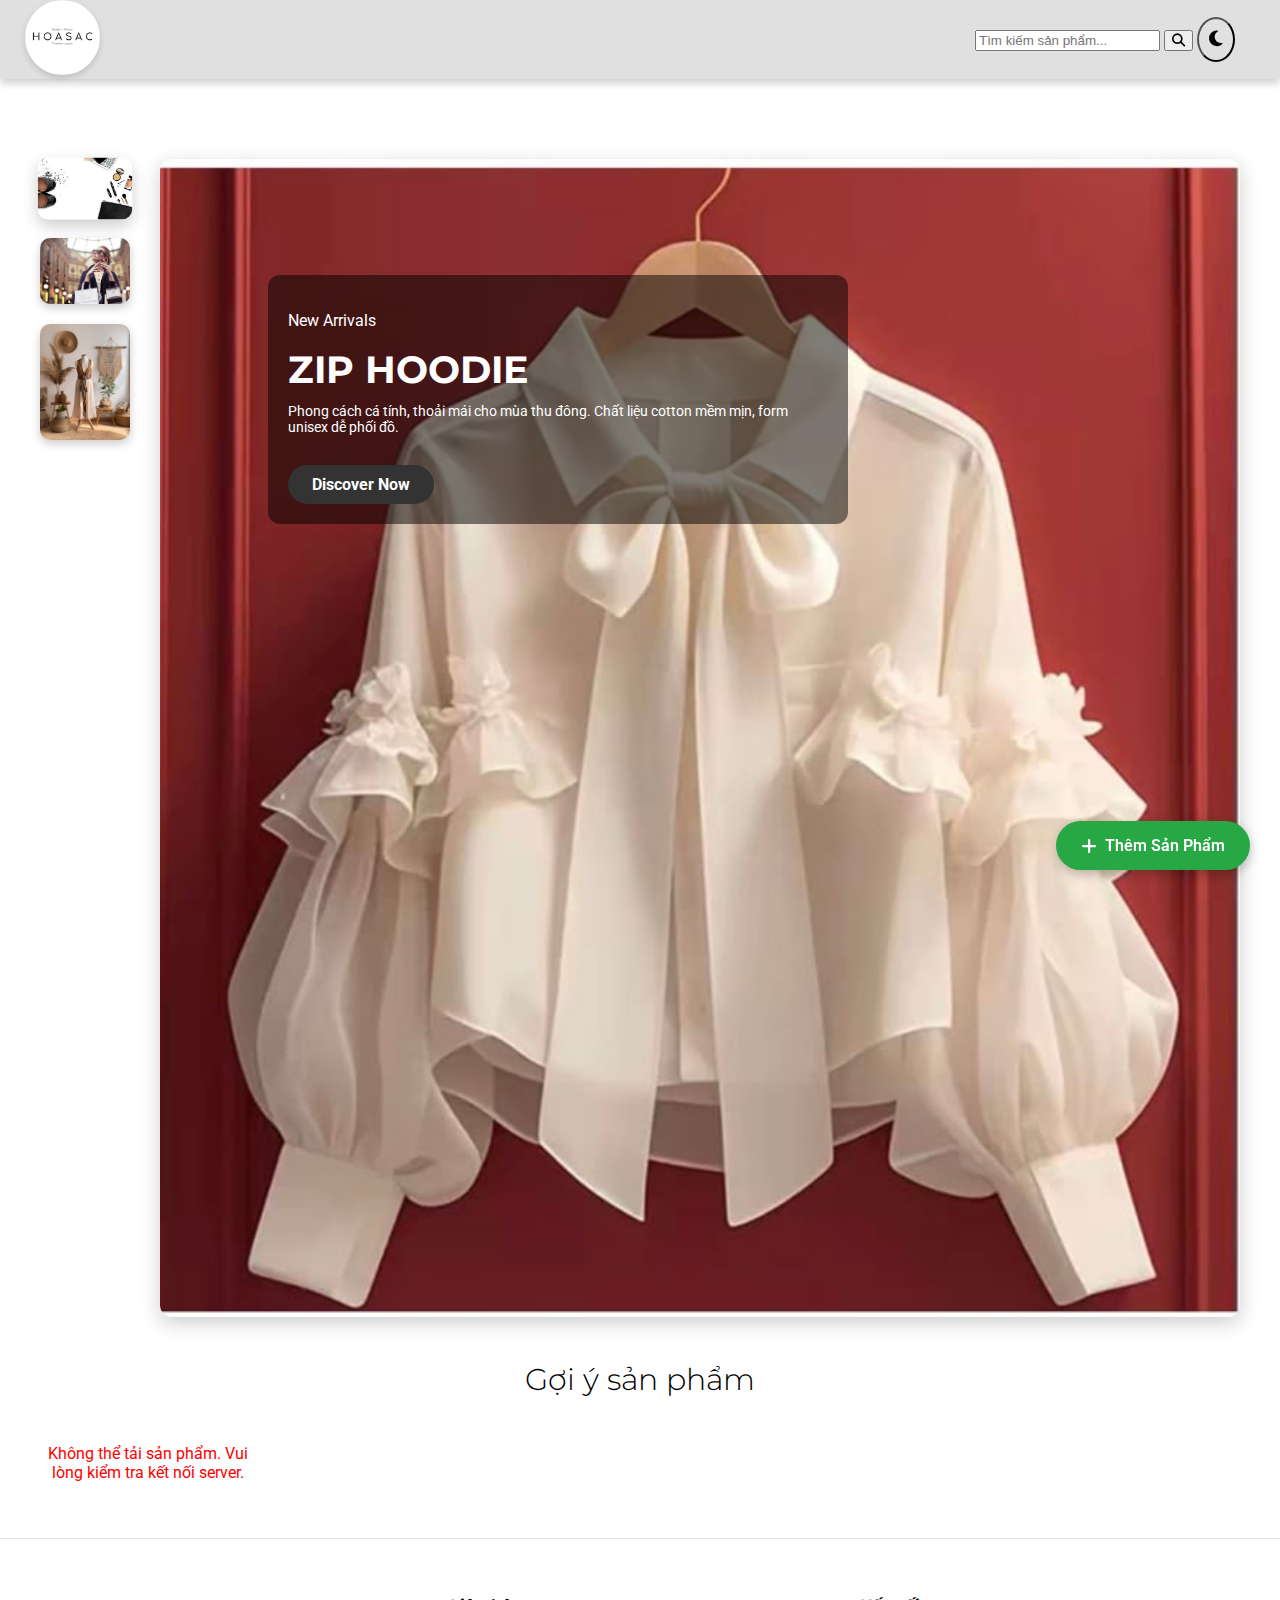
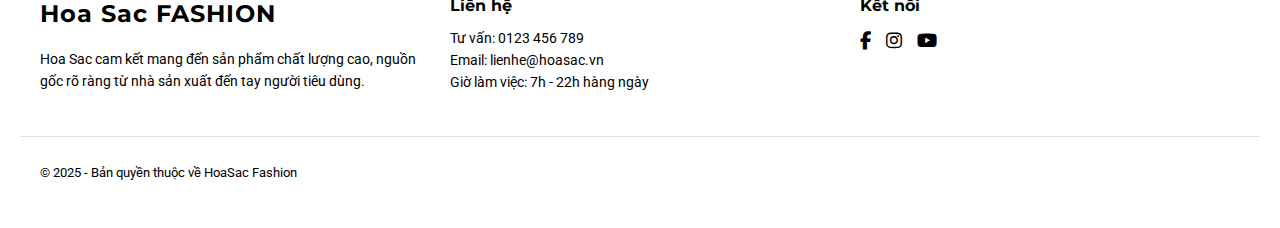
<file: product1.html>
<!DOCTYPE html>
<html lang="vi">
<head>
  <meta charset="UTF-8" />
  <meta name="viewport" content="width=device-width, initial-scale=1" />
  <title>Sản Phẩm 1 - ZIP HOODIE</title>
  <link rel="stylesheet" href="css/style.css" />
  <link rel="stylesheet" href="https://cdnjs.cloudflare.com/ajax/libs/font-awesome/6.4.0/css/all.min.css" />
  </head>
<body>
  <header>
    <nav class="navbar">
      <div class="logo">
        <img src="logo.jpg" alt="Logo" />
      </div>
      <a href="index.html" class="home-btn">Trang Chủ</a>
      <div class="search-box" style="margin-left: auto; margin-right: 20px;">
        <input type="text" class="search-input-field" placeholder="Tìm kiếm sản phẩm..." />
        <button class="search-submit-btn-original"><i class="fas fa-search"></i></button>
        <button id="mode-toggle" title="Chuyển chế độ sáng/tối">
          <i class="fas fa-moon"></i>
        </button>
      </div>
    </nav>
  </header>

  <main style="padding: 40px 20px;">

    <section class="product-hero">
      <div class="left-thumbnails">
        <img src="images/thumb1.jpg" data-full="images/product1.jpg" alt="Sản phẩm phụ 1" />
        <img src="images/thumb2.jpg" data-full="images/product1_alt1.jpg" alt="Sản phẩm phụ 2" />
        <img src="images/thumb3.jpg" data-full="images/product1_alt2.jpg" alt="Sản phẩm phụ 3" />
      </div>

      <div class="main-product-image">
        <img id="main-image" src="images/product1.jpg" alt="Sản phẩm chính" />
        <div class="hero-text">
          <p>New Arrivals</p>
          <h1>ZIP HOODIE</h1>
          <p class="desc">Phong cách cá tính, thoải mái cho mùa thu đông. Chất liệu cotton mềm mịn, form unisex dễ phối đồ.</p>
          <a href="#" class="buy-btn">Discover Now</a>
        </div>
      </div>
    </section>

    <section class="product-grid-5x5" style="margin-top: 40px;">
      <h2 class="section-title">Gợi ý sản phẩm</h2>
      <div id="product-list" class="grid-container">
        </div>
    </section>

  </main>

  <footer class="site-footer">
    <div class="footer-container">
      <div class="footer-section about">
        <h2>Hoa Sac FASHION</h2>
        <p>Hoa Sac cam kết mang đến sản phẩm chất lượng cao, nguồn gốc rõ ràng từ nhà sản xuất đến tay người tiêu dùng.</p>
      </div>
      <div class="footer-section contact">
        <h3>Liên hệ</h3>
        <p>Tư vấn: 0123 456 789</p>
        <p>Email: lienhe@hoasac.vn</p>
        <p>Giờ làm việc: 7h - 22h hàng ngày</p>
      </div>
      <div class="footer-section social">
        <h3>Kết nối</h3>
        <div class="social-icons">
          <a href="#"><i class="fab fa-facebook-f"></i></a>
          <a href="#"><i class="fab fa-instagram"></i></a>
          <a href="#"><i class="fab fa-youtube"></i></a>
        </div>
      </div>
    </div>
    <div class="footer-bottom">
      <p>© 2025 - Bản quyền thuộc về HoaSac Fashion</p>
    </div>
  </footer>

  <div id="sakura-container"></div>
  <div id="coin-container"></div>

  <button id="floating-add-product-btn" title="Thêm sản phẩm mới">
      <i class="fas fa-plus"></i>
      <span>Thêm Sản Phẩm</span>
  </button>

  <div id="add-product-modal" class="modal-overlay">
    <div class="modal-content">
      <button class="close-modal-btn" aria-label="Đóng">&times;</button>
      <h2>Thêm Sản Phẩm Mới</h2>
      <form id="add-product-form">
        <div class="form-group">
          <label for="product-image-dropzone">Hình ảnh sản phẩm (kéo thả hoặc chọn):</label>
          <div id="product-image-dropzone" class="image-drop-zone">
            <p>Kéo & thả hình ảnh vào đây, hoặc nhấp để chọn file</p>
            <input type="file" id="product-image-input" name="productImage" accept="image/*" multiple style="display: none;">
            <div id="image-preview-container"></div>
          </div>
        </div>
        <div class="form-group">
          <label for="product-name">Tên sản phẩm:</label>
          <input type="text" id="product-name" name="productName" required placeholder="Ví dụ: Áo Hoodie Zip Xám">
        </div>
        <div class="form-group form-group-inline">
          <div>
            <label for="product-price">Giá (VNĐ):</label>
            <input type="number" id="product-price" name="productPrice" required placeholder="Ví dụ: 350000" min="0">
          </div>
          <div>
            <label for="product-sale-percentage">Giảm giá (%):</label>
            <input type="number" id="product-sale-percentage" name="salePercentage" placeholder="Ví dụ: 10" min="0" max="100">
          </div>
        </div>

        <div class="form-group form-group-inline">
          <div>
            <label for="product-badge-text">Chữ trên Nhãn (Badge):</label>
            <input type="text" id="product-badge-text" name="badgeText" placeholder="Ví dụ: New, Hot, Sale Off">
          </div>
          <div>
            <label for="product-badge-color">Tên Màu Nhãn (ví dụ: green, blue):</label>
            <input type="text" id="product-badge-color" name="badgeColor" placeholder="Mặc định: grey (nếu có chữ)">
            </div>
        </div>
        <div class="form-group">
          <label for="product-notes">Ghi chú / Mô tả:</label>
          <textarea id="product-notes" name="productNotes" rows="4" placeholder="Mô tả chi tiết về sản phẩm..."></textarea>
        </div>

        <button type="submit" class="submit-product-btn">Lưu Sản Phẩm</button>
      </form>
    </div>
  </div>

  <script src="js/script.js"></script>
  </body>
</html>
</file>
<file: css/style.css>
@import url('https://fonts.googleapis.com/css2?family=Montserrat:wght@300;400;700;800&family=Roboto:wght@300;400;500;700&display=swap');

/* Biến CSS */
:root {
  --text-color: #000000;
  --background-color: #ffffff;
  --accent-color: #333333;
  --hover-color: #666666;
  --light-gray: #e0e0e0;
  --shadow-color: rgba(0, 0, 0, 0.2);
  --accent-color-rgb: 51, 51, 51;
  --searchbox-active-width: 450px;
  --hot-search-hover-bg: rgba(239, 137, 137, 0.15);
  --hot-search-icon-color: #4a4a4a;
}

/* Reset và style tổng thể */
body {
  margin: 0;
  font-family: 'Roboto', 'Segoe UI', Tahoma, Geneva, Verdana, sans-serif;
  background: var(--background-color);
  color: var(--text-color);
  transition: background-color 0.6s ease, color 0.6s ease;
}

/* Navbar */
.navbar {
  position: relative; /* Sticky được set ở file gốc là index.html, đây là fallback hoặc style chung */
  display: flex;
  align-items: center;
  background-color: var(--light-gray);
  padding: 0 25px;
  color: var(--text-color);
  box-shadow: 0 4px 8px var(--shadow-color);
  transition: top 0.4s ease, background-color 0.6s ease, color 0.6s ease;
  min-height: 75px;
  /* Nếu navbar của index.html là sticky */
  /* position: sticky; 
  top: 0;
  z-index: 1000; */
}
/* Navbar của index.html có thể cần giữ position:sticky và z-index:1000 */
body > header > .navbar { /* Áp dụng sticky cho navbar chính của trang index */
    position: sticky;
    top: 0;
    z-index: 1000;
}


.navbar.hide {
  top: -90px;
}

.hamburger-btn {
  background: none;
  border: none;
  color: var(--text-color);
  font-size: 22px;
  cursor: pointer;
  padding: 10px 0;
  margin-right: 15px;
  z-index: 30;
}

.navbar-brand-container {
  display: flex;
  align-items: center;
  position: absolute;
  left: 50%;
  top: 50%;
  transform: translate(-50%, -50%);
  transition: left 0.6s cubic-bezier(0.25, 0.8, 0.25, 1),
              transform 0.6s cubic-bezier(0.25, 0.8, 0.25, 1),
              position 0s linear 0.6s;
  z-index: 20;
}

.logo img {
  height: 75px;
  width: 75px;
  border-radius: 50%;
  object-fit: cover;
  box-shadow: 0 3px 6px rgba(0,0,0,0.15);
  transition: transform 0.3s ease,
              height 0.5s cubic-bezier(0.25, 0.8, 0.25, 1),
              width 0.5s cubic-bezier(0.25, 0.8, 0.25, 1),
              box-shadow 0.5s cubic-bezier(0.25, 0.8, 0.25, 1);
}
.logo img:hover {
  transform: scale(1.1) rotate(5deg);
}

.home-btn {
  margin-left: 20px;
  padding: 8px 16px;
  background-color: var(--accent-color);
  color: var(--background-color);
  text-decoration: none;
  font-weight: 600;
  font-size: 16px;
  border-radius: 20px;
  display: flex;
  align-items: center;
  opacity: 0;
  visibility: hidden;
  transform: translateX(-20px);
  transition: opacity 0.4s ease 0.2s,
              visibility 0s linear 0.6s,
              transform 0.4s ease 0.2s,
              margin-left 0.5s cubic-bezier(0.25, 0.8, 0.25, 1);
}
.home-btn:hover {
  background-color: var(--hover-color);
  box-shadow: 0 4px 12px var(--shadow-color);
}

.nav-links {
  list-style: none;
  display: flex;
  align-items: center;
  padding: 0;
  gap: 20px;
  margin-left: auto;
  margin-right: 30px;
}
.nav-links li a { color: var(--text-color); text-decoration: none; font-weight: 700; font-size: 17px; display: flex; align-items: center; gap: 8px; padding: 8px 12px; border-radius: 15px; transition: background-color 0.3s ease, color 0.3s ease; }
.nav-links li a:hover { background-color: var(--accent-color); color: var(--background-color); }
.nav-links li a i { font-size: 20px; transition: transform 0.3s ease; }
.nav-links li a:hover i { transform: rotate(20deg) scale(1.2); }
.nav-links li.dropdown { position: relative; }
.nav-links li.dropdown > a { display: flex; align-items: center; gap: 6px; cursor: pointer; }
.dropdown-arrow { font-size: 12px; transition: transform 0.3s ease; }
.dropdown-menu { position: absolute; top: 100%; left: 0; background-color: var(--light-gray); border-radius: 6px; box-shadow: 0 4px 10px var(--shadow-color); list-style: none; padding: 8px 0; margin: 0; min-width: 160px; opacity: 0; visibility: hidden; transform: translateY(10px); transition: opacity 0.3s ease, transform 0.3s ease; z-index: 2000; }
.nav-links li.dropdown:hover .dropdown-menu { opacity: 1; visibility: visible; transform: translateY(0); }
.nav-links li.dropdown:hover > a .dropdown-arrow { transform: rotate(180deg); }
.dropdown-menu li a { display: block; padding: 8px 20px; color: var(--text-color); text-decoration: none; font-weight: 600; transition: background-color 0.3s ease; }
.dropdown-menu li a:hover { background-color: var(--accent-color); color: var(--background-color); }


.search-interaction-area {
  display: flex;
  align-items: center;
  position: relative;
}

#expandable-search-content {
  display: flex;
  align-items: center; 
  position: relative;
  width: 0;
  opacity: 0;
  visibility: hidden;
  overflow: hidden;
  padding: 0;
  transform: translateX(100%);
  margin-right: -40px;
  transition: width 0.5s cubic-bezier(0.25, 0.8, 0.25, 1),
              opacity 0.3s ease 0.1s,
              visibility 0s linear 0.5s,
              transform 0.5s cubic-bezier(0.25, 0.8, 0.25, 1),
              margin-right 0.5s cubic-bezier(0.25, 0.8, 0.25, 1);
  white-space: nowrap;
  order: 1;
}
.search-toggler-icon {
  background: none;
  border: none;
  color: var(--text-color);
  font-size: 20px;
  cursor: pointer;
  padding: 12px 10px 12px 12px;
  z-index: 15;
  transition: color 0.3s ease, background-color 0.3s ease;
  border-radius: 50%;
  order: 2;
}
.search-toggler-icon:hover {
  color: var(--hover-color);
  background-color: rgba(0,0,0,0.05);
}

.search-input-and-controls {
  display: flex;
  align-items: center;
  padding: 5px 10px;
  width: 100%;
  box-sizing: border-box;
  position: relative;
  z-index: 1051;
  background-color: var(--light-gray);
  border-radius: 30px;
  box-shadow: 0 2px 5px rgba(0,0,0,0.05);
}
#expandable-search-content .season-icons { margin-right: 10px; display: flex; align-items: center;}
#expandable-search-content .search-input-field { flex-grow: 1; padding: 10px 15px; border:none; font-size: 16px; color: var(--text-color); background: transparent; outline: none; font-weight: 600;}
#expandable-search-content .search-input-field::placeholder { color: var(--hover-color); font-weight: 500; font-style: italic;}
#expandable-search-content .search-submit-btn-original { background-color: var(--accent-color); border: none; padding: 10px 16px; cursor: pointer; color: var(--background-color); font-size: 18px; border-radius: 30px; transition: background-color 0.3s ease, transform 0.2s ease; margin: 0 5px;}
#expandable-search-content .search-submit-btn-original:hover { background-color: var(--hover-color); transform: scale(1.1);}
/* #expandable-search-content #mode-toggle - dùng style chung của button trong search-box */
.search-box button#mode-toggle { /* Style riêng cho mode-toggle nếu nó nằm trong search-box của product1.html */
    background-color: transparent;
    color: var(--text-color);
    padding: 10px;
    font-size: 18px; /* Hoặc kích thước phù hợp */
    border-radius: 50%;
}
.search-box button#mode-toggle:hover {
    background-color: rgba(0,0,0,0.1);
}


.hot-searches-container {
  position: absolute;
  top: calc(100% + 4px);
  left: 0;
  width: 100%;
  z-index: 1050;
  background-color: var(--background-color);
  border-radius: 16px;
  box-shadow: 0 8px 16px rgba(0,0,0,0.15);
  max-height: 0;
  opacity: 0;
  visibility: hidden;
  overflow-y: auto;
  transform: translateY(10px);
  transition: max-height 0.3s ease-out,
              opacity 0.25s ease-out,
              visibility 0s linear 0.3s,
              transform 0.3s ease-out;
}
.hot-search-item {
  display: flex;
  align-items: center;
  padding: 10px 20px;
  text-decoration: none;
  color: var(--text-color);
  transition: background-color 0.2s ease-out;
  font-family: 'Roboto', sans-serif;
  font-size: 0.9em;
  cursor: pointer;
  border-bottom: 1px solid var(--light-gray);
}
.hot-search-item:last-child { border-bottom: none; }
.hot-search-item:hover { background-color: var(--hot-search-hover-bg); }
.hot-search-icon { margin-right: 15px; color: var(--hot-search-icon-color); width: 18px; text-align: center; font-size: 1em; }
.hot-search-text { flex-grow: 1; white-space: normal; }


.navbar.search-active .navbar-brand-container {
  position: static;
  transform: translate(0, 0);
  margin-right: 15px;
}
.navbar.search-active .logo img {
  height: 50px;
  width: 50px;
  box-shadow: 0 2px 4px rgba(0,0,0,0.1);
}
.navbar.search-active .home-btn {
  opacity: 1;
  visibility: visible;
  transform: translateX(0);
  margin-left: 15px;
}
.navbar.search-active #expandable-search-content {
  width: var(--searchbox-active-width);
  opacity: 1;
  visibility: visible;
  overflow: visible;
  transform: translateX(0);
  margin-right: 5px;
  transition-delay: 0s, 0.1s, 0s, 0s, 0s, 0.1s;
}
.navbar.search-active .search-input-field:focus ~ .hot-searches-container,
.navbar.search-active .search-input-and-controls:focus-within + .hot-searches-container,
.navbar.search-active .hot-searches-container:hover {
  max-height: 300px;
  opacity: 1;
  visibility: visible;
  transform: translateY(0);
  transition-delay: 0s, 0s, 0s, 0s;
}

/* Theme mùa */
body.theme-spring { background: linear-gradient(135deg, #ffffff 0%, #e0e0e0 100%); }
body.theme-spring .navbar { background-color: var(--light-gray); }
body.theme-summer { background: linear-gradient(135deg, #e0e0e0 0%, #cccccc 100%); }
body.theme-summer .navbar { background-color: #cccccc; }
body.theme-autumn { background: linear-gradient(135deg, #ffffff 0%, #d0d0d0 100%); }
body.theme-autumn .navbar { background-color: #d0d0d0; }
body.theme-winter { background: linear-gradient(135deg, #f5f5f5 0%, #ffffff 100%); }
body.theme-winter .navbar { background-color: #f5f5f5; }

/* Dark mode */
body.dark-mode { background-color: #1c2526; color: #ffffff; --accent-color-rgb: 85, 85, 85; --hot-search-hover-bg: rgba(200, 80, 80, 0.25); --hot-search-icon-color: #cccccc; }
body.dark-mode .navbar { background-color: #2e3232; }
body.dark-mode .hamburger-btn { color: #ffffff; }
body.dark-mode .search-toggler-icon { color: #ffffff; }
body.dark-mode .search-toggler-icon:hover { color: #cccccc; background-color: rgba(255,255,255,0.1); }
body.dark-mode .search-input-and-controls { background-color: #3a3f40; box-shadow: 0 2px 5px rgba(0,0,0,0.1); }
body.dark-mode #expandable-search-content .search-input-field,
body.dark-mode .search-box input[type="text"] /* Cho search box đơn giản trên product1.html */ {
  color: #ffffff;
}
body.dark-mode #expandable-search-content .search-input-field::placeholder,
body.dark-mode .search-box input[type="text"]::placeholder {
  color: #cccccc;
}
body.dark-mode #expandable-search-content .search-submit-btn-original,
body.dark-mode .search-box button /* Cho search box đơn giản trên product1.html */ {
  background-color: #555555;
  color: #ffffff;
}
body.dark-mode #expandable-search-content .search-submit-btn-original:hover,
body.dark-mode .search-box button:hover {
  background-color: #777777;
}
body.dark-mode .hot-searches-container { background-color: #2e3232; box-shadow: 0 8px 16px rgba(0,0,0,0.3); border-top: 1px solid #4f585a; }
body.dark-mode .hot-search-item { border-bottom: 1px solid #4f585a; }
body.dark-mode .hot-search-item:last-child { border-bottom: none; }
body.dark-mode .nav-links li a { color: #ffffff; }
body.dark-mode .nav-links li a:hover { background-color: #444444; }
body.dark-mode #mode-toggle { color: #ffffff; background-color: #555555; } /* Cả 2 nút mode-toggle */
body.dark-mode #mode-toggle:hover { background-color: #777777; }
body.dark-mode .favorite-quote { color: var(--light-gray); }
body.dark-mode .quote-container::before,
body.dark-mode .quote-container::after { color: var(--accent-color); opacity: 0.3; }
body.dark-mode #quote-section { background-color: #222829; }
body.dark-mode .modal-content { background-color: #2e3232; box-shadow: 0 8px 25px rgba(0,0,0,0.4); }
body.dark-mode .modal-content h2, body.dark-mode #add-product-form label { color: #f0f0f0; }
body.dark-mode .close-modal-btn { color: #a0a0a0; }
body.dark-mode .close-modal-btn:hover { color: #ffffff; }
body.dark-mode #add-product-form input[type="text"], body.dark-mode #add-product-form input[type="number"], body.dark-mode #add-product-form textarea { background-color: #3a3f40; color: #f0f0f0; border-color: #555; }
body.dark-mode #add-product-form input[type="text"]:focus, body.dark-mode #add-product-form input[type="number"]:focus, body.dark-mode #add-product-form textarea:focus { border-color: var(--hover-color); box-shadow: 0 0 0 2px rgba(var(--accent-color-rgb), 0.3); }
body.dark-mode .image-drop-zone { border-color: #666; color: #a0a0a0; background-color: color-mix(in srgb, #555 40%, transparent); }
body.dark-mode .image-drop-zone:hover, body.dark-mode .image-drop-zone.drag-over { border-color: var(--hover-color); background-color: color-mix(in srgb, var(--hover-color) 15%, transparent); }
body.dark-mode #image-preview-container img { border: 1px solid #555; }
body.dark-mode .submit-product-btn { background-color: #555555; color: #ffffff; }
body.dark-mode .submit-product-btn:hover { background-color: #777777; }


/* Popup quảng cáo */
.popup-overlay { position: fixed; top: 0; left: 0; width: 100vw; height: 100vh; background-color: rgba(0, 0, 0, 0.6); display: flex; justify-content: center; align-items: center; z-index: 3000; opacity: 0; visibility: hidden; animation: fadeIn 0.4s ease forwards; }
.popup-overlay.active { visibility: visible; opacity: 1; }
.popup-content { background: var(--background-color); border-radius: 20px; box-shadow: 0 15px 40px var(--shadow-color); transform: scale(0.8); animation: popupZoom 0.5s ease forwards; max-width: 90vw; max-height: 90vh; width: 480px; height: 480px; display: flex; justify-content: center; align-items: center; position: relative; }
.popup-close { position: absolute; top: 12px; right: 16px; background: var(--accent-color); color: var(--background-color); border: none; font-size: 24px; border-radius: 50%; width: 36px; height: 36px; cursor: pointer; transition: transform 0.2s ease, background-color 0.3s ease; }
.popup-close:hover { background-color: var(--hover-color); transform: rotate(90deg) scale(1.1); }

@keyframes fadeIn { 0% { opacity: 0; visibility: hidden; } 100% { opacity: 1; visibility: visible; } }
@keyframes popupZoom { 0% { transform: scale(0.6); opacity: 0; } 100% { transform: scale(1); opacity: 1; } }
@keyframes fadeOut { to { opacity: 0; visibility: hidden; } }
.popup-overlay.hide { animation: fadeOut 0.3s ease forwards; }

#fullscreen-banner { width: 100%; height: 100vh; position: relative; overflow: hidden; background-color: #f0f0f0; z-index: 5; /* Thấp hơn navbar */}
.banner-slide { position: absolute; top: 0; left: 0; width: 100%; height: 100%; background-size: cover; background-position: center center; background-repeat: no-repeat; opacity: 0; transition: opacity 1s ease-in-out; z-index: 1; }
.banner-slide.active { opacity: 1; z-index: 2; }

#quote-section { padding: 80px 20px; text-align: center; background-color: var(--background-color); overflow: hidden; }
.quote-container { max-width: 850px; margin: 0 auto; position: relative; }
.favorite-quote { font-family: 'Montserrat', 'Times New Roman', Times, serif; font-size: 2.0em; font-style: italic; font-weight: 300; color: var(--accent-color); line-height: 1.7; padding: 0 15px; position: relative; z-index: 1; }
.quote-container::before, .quote-container::after { content: "“"; font-family: 'Times New Roman', Times, serif; font-size: 7em; color: var(--light-gray); opacity: 0.6; position: absolute; z-index: 0; }
.quote-container::before { content: "“"; top: -0.2em; left: -0.2em; }
.quote-container::after { content: "”"; bottom: -0.3em; right: -0.2em; }

.banner { position: relative; width: 100%; max-width: 1200px; margin: 20px auto; overflow: hidden; background: var(--background-color); border-radius: 10px; box-shadow: 0 4px 8px var(--shadow-color); }
.banner img { width: 100%; height: auto; display: block; transition: transform 0.3s ease; }
.banner img:hover { transform: scale(1.05); }
.btn-detail { position: absolute; bottom: 15px; right: 20px; background: var(--accent-color); color: var(--background-color); padding: 10px 28px; font-family: 'Segoe UI', Tahoma, Geneva, Verdana, sans-serif; font-weight: 700; font-size: 16px; text-decoration: none; border-radius: 30px; transition: background-color 0.3s ease, transform 0.3s ease; z-index: 2; }
.btn-detail:hover { background-color: var(--hover-color); transform: scale(1.1); }
.banner.hovered::before { content: ""; position: absolute; top: 0; left: 0; width: 100%; height: 100%; background: rgba(0, 0, 0, 0.3); opacity: 1; transition: opacity 0.3s ease; z-index: 1; }

.sakura, .coin { position: fixed; width: 24px; height: 24px; background-size: contain; background-repeat: no-repeat; pointer-events: none; z-index: 5000; }
.sakura { background-image: url('../images/sakura.png'); animation: fall linear forwards; }
.coin { background-image: url('../images/coin.gif'); animation: bounce 1s infinite ease-in-out; }
@keyframes fall { to { transform: translateY(100vh) rotate(360deg); } }
@keyframes bounce { 0%, 100% { transform: translateY(0); } 50% { transform: translateY(-20px); } }

.clock { position: relative; width: 90px; height: 90px; margin: 0 auto 10px auto; border: 4px solid var(--accent-color); border-radius: 50%; background: rgba(255, 255, 255, 0.2); }
.hand { position: absolute; bottom: 50%; left: 50%; background: var(--accent-color); transform-origin: bottom center; transition: transform 0.05s cubic-bezier(0.4, 2.3, 0.3, 1); border-radius: 2px; }
.hand.hour { width: 5px; height: 25px; background: var(--text-color); }
.hand.minute { width: 3px; height: 40px; background: var(--hover-color); }
.hand.second { width: 1.5px; height: 48px; background: var(--text-color); }
.center-circle { position: absolute; top: 50%; left: 50%; width: 10px; height: 10px; background-color: var(--accent-color); border-radius: 50%; transform: translate(-50%, -50%); }
.date-display { font-size: 12px; font-weight: 600; color: var(--text-color); }
.clock-popup { position: fixed; bottom: 20px; left: 20px; background-color: rgba(255, 255, 255, 0.15); backdrop-filter: blur(6px); border-radius: 12px; box-shadow: 0 4px 12px var(--shadow-color); padding: 12px 16px; width: auto; min-width: 110px; user-select: none; z-index: 4000; font-family: 'Segoe UI', Tahoma, Geneva, Verdana, sans-serif; text-align: center; color: var(--text-color); }

.section-title { text-align: center; font-size: 30px; font-weight: 300; font-family: 'Montserrat', sans-serif; color: var(--text-color); margin-bottom: 30px; }
.product-card, .product-item { background: var(--background-color); border-radius: 15px; box-shadow: 0 6px 14px var(--shadow-color); padding: 20px; text-align: center; transition: transform 0.3s ease, box-shadow 0.3s ease; position: relative; }
.product-card:hover, .product-item:hover { transform: translateY(-8px); box-shadow: 0 12px 24px var(--shadow-color); }
.product-card img, .product-item img { width: 100%; max-height: 200px; object-fit: cover; border-radius: 10px; margin-bottom: 15px; }
.product-item-notes { font-size: 0.85em; color: #555555; margin-top: 8px; line-height: 1.4; max-height: 4.2em; overflow: hidden; text-overflow: ellipsis; text-align: left; }
body.dark-mode .product-item-notes { color: #bbbbbb; }
.product-card h3, .product-item h3 { margin-top: 15px; font-size: 18px; font-family: 'Roboto', sans-serif; font-weight: 500; color: var(--text-color); min-height: 40px; }
.product-card .price, .product-item .price { font-size: 16px; font-weight: 700; color: var(--accent-color); margin: 10px 0; }
.product-item .price .old { text-decoration: line-through; color: var(--hover-color); margin-left: 8px; }
.product-card { min-width: 250px; flex-shrink: 0; }
.buy-btn { display: inline-block; padding: 10px 20px; background-color: var(--accent-color); color: var(--background-color); border-radius: 25px; text-decoration: none; font-weight: 600; transition: background-color 0.3s ease, transform 0.2s ease; margin-top: 10px; }
.buy-btn:hover { background-color: var(--hover-color); transform: scale(1.05); }
/* style.css */

/* ... (CSS hiện có cho .badge) ... */
.badge {
  position: absolute;
  top: 10px;
  left: 10px;
  padding: 4px 10px;
  font-size: 12px;
  font-weight: bold;
  color: var(--background-color); /* Thường là chữ trắng/sáng */
  border-radius: 20px;
  /* Không đặt background-color ở đây để các class màu cụ thể xử lý */
}

.badge.green {
  background-color: #28a745; /* Màu xanh lá cây */
}

.badge.red {
  background-color: #dc3545; /* Màu đỏ */
}

/* THÊM CÁC MÀU BADGE MỚI NẾU CẦN */
.badge.blue {
  background-color: #007bff; /* Xanh dương */
}

.badge.orange {
  background-color: #fd7e14; /* Cam */
}

.badge.grey { /* Màu mặc định nếu người dùng chỉ nhập chữ cho badge */
  background-color: #6c757d; /* Xám */
}

.badge.yellow { /* Ví dụ thêm */
  background-color: #ffc107;
  color: #212529; /* Chữ tối hơn cho nền vàng */
}

/* Dark mode cho badge (nếu màu chữ mặc định không nổi bật) */
body.dark-mode .badge {
  color: var(--text-color); /* Có thể cần chữ tối trên nền badge sáng ở dark mode */
}
body.dark-mode .badge.yellow {
    color: #212529; /* Đảm bảo chữ vẫn dễ đọc */
}
/* Các màu badge khác có thể không cần điều chỉnh màu chữ cho dark mode nếu chúng đủ tương phản */
.grid-container { display: grid; grid-template-columns: repeat(auto-fit, minmax(220px, 1fr)); gap: 30px; max-width: 1200px; margin: 0 auto; }

.product-hero { display: flex; max-width: 1200px; margin: 40px auto; gap: 30px; padding: 0 20px; }
.left-thumbnails { display: flex; flex-direction: column; gap: 20px; flex-shrink: 0; }
.left-thumbnails img { width: 120px; height: auto; border-radius: 10px; object-fit: cover; box-shadow: 0 4px 10px var(--shadow-color); cursor: pointer; transition: transform 0.3s, box-shadow 0.3s; }
.left-thumbnails img:hover, .left-thumbnails img.active-thumb { transform: scale(1.05); box-shadow: 0 6px 15px var(--shadow-color); }
.main-product-image { position: relative; flex-grow: 1; }
.main-product-image img { width: 100%; border-radius: 12px; box-shadow: 0 6px 20px var(--shadow-color); }
.hero-text { position: absolute; top: 10%; left: 10%; color: var(--background-color); background: rgba(0, 0, 0, 0.5); padding: 20px; max-width: 50%; border-radius: 12px; }
.hero-text h1 { font-size: 38px; font-weight: 700; font-family: 'Montserrat', sans-serif; margin: 10px 0; text-transform: uppercase; }
.hero-text .desc { font-size: 14px; margin: 10px 0 20px; }
.hero-text .buy-btn { background: var(--accent-color); color: var(--background-color); padding: 10px 24px; border-radius: 30px; text-decoration: none; font-weight: bold; transition: background 0.3s ease; }
.hero-text .buy-btn:hover { background: var(--hover-color); }

/* Nút Thêm Sản Phẩm Nổi */
#floating-add-product-btn { position: fixed; bottom: 30px; right: 30px; z-index: 998; background-color: #28a745; color: #ffffff; border: none; border-radius: 50px; padding: 15px 25px; font-size: 16px; font-weight: 600; font-family: 'Roboto', sans-serif; box-shadow: 0 4px 12px rgba(0, 0, 0, 0.25); cursor: pointer; display: flex; align-items: center; gap: 8px; transition: background-color 0.3s ease, transform 0.2s ease, box-shadow 0.3s ease; }
#floating-add-product-btn:hover { background-color: #218838; transform: translateY(-3px) scale(1.03); box-shadow: 0 6px 16px rgba(0, 0, 0, 0.3); }
#floating-add-product-btn i { font-size: 1.1em; }

/* MODAL THÊM SẢN PHẨM */
.modal-overlay { position: fixed; top: 0; left: 0; width: 100%; height: 100%; background-color: rgba(0, 0, 0, 0.65); display: none; justify-content: center; align-items: center; z-index: 2000; padding: 20px; box-sizing: border-box; opacity: 0; transition: opacity 0.3s ease-in-out; }
.modal-overlay.active { display: flex; opacity: 1; }
.modal-content { background-color: var(--background-color); padding: 25px 35px; border-radius: 12px; box-shadow: 0 8px 25px rgba(0,0,0,0.2); width: 100%; max-width: 600px; position: relative; transform: scale(0.95); transition: transform 0.3s ease-in-out; max-height: 90vh; overflow-y: auto; }
.modal-overlay.active .modal-content { transform: scale(1); }
.modal-content h2 { margin-top: 0; margin-bottom: 25px; font-family: 'Montserrat', sans-serif; font-weight: 700; color: var(--text-color); text-align: center; }
.close-modal-btn { position: absolute; top: 15px; right: 20px; background: none; border: none; font-size: 28px; color: var(--hover-color); cursor: pointer; padding: 5px; line-height: 1; transition: color 0.2s ease; }
.close-modal-btn:hover { color: var(--accent-color); }
#add-product-form .form-group { margin-bottom: 20px; }
#add-product-form label { display: block; margin-bottom: 8px; font-weight: 500; font-size: 0.95em; color: var(--text-color); }
#add-product-form input[type="text"], #add-product-form input[type="number"], #add-product-form textarea { width: 100%; padding: 12px 15px; border: 1px solid var(--light-gray); border-radius: 6px; box-sizing: border-box; font-family: 'Roboto', sans-serif; font-size: 1em; color: var(--text-color); background-color: var(--background-color); transition: border-color 0.2s ease; }
#add-product-form input[type="text"]:focus, #add-product-form input[type="number"]:focus, #add-product-form textarea:focus { border-color: var(--accent-color); outline: none; box-shadow: 0 0 0 2px rgba(var(--accent-color-rgb), 0.2); }
#add-product-form textarea { resize: vertical; min-height: 80px; }
.form-group-inline { display: flex; gap: 20px; }
.form-group-inline > div { flex: 1; }
.image-drop-zone { border: 2px dashed var(--hover-color); border-radius: 8px; padding: 25px; text-align: center; color: var(--hover-color); cursor: pointer; transition: border-color 0.2s ease, background-color 0.2s ease; min-height: 120px; display: flex; flex-direction: column; justify-content: center; align-items: center; background-color: color-mix(in srgb, var(--light-gray) 40%, transparent); }
.image-drop-zone:hover, .image-drop-zone.drag-over { border-color: var(--accent-color); background-color: color-mix(in srgb, var(--accent-color) 10%, transparent); }
.image-drop-zone p { margin: 0; font-size: 0.9em; }
#image-preview-container { margin-top: 15px; display: flex; flex-wrap: wrap; gap: 10px; }
#image-preview-container img { max-width: 100px; max-height: 100px; object-fit: cover; border-radius: 4px; border: 1px solid var(--light-gray); }
.submit-product-btn { display: block; width: 100%; padding: 12px 20px; background-color: var(--accent-color); color: var(--background-color); border: none; border-radius: 6px; font-size: 1.1em; font-weight: 600; cursor: pointer; transition: background-color 0.2s ease; margin-top: 25px; }
.submit-product-btn:hover { background-color: var(--hover-color); }
body.dark-mode .modal-content { background-color: #2e3232; box-shadow: 0 8px 25px rgba(0,0,0,0.4); }
body.dark-mode .modal-content h2, body.dark-mode #add-product-form label { color: #f0f0f0; }
body.dark-mode .close-modal-btn { color: #a0a0a0; }
body.dark-mode .close-modal-btn:hover { color: #ffffff; }
body.dark-mode #add-product-form input[type="text"], body.dark-mode #add-product-form input[type="number"], body.dark-mode #add-product-form textarea { background-color: #3a3f40; color: #f0f0f0; border-color: #555; }
body.dark-mode #add-product-form input[type="text"]:focus, body.dark-mode #add-product-form input[type="number"]:focus, body.dark-mode #add-product-form textarea:focus { border-color: var(--hover-color); box-shadow: 0 0 0 2px rgba(var(--accent-color-rgb), 0.3); }
body.dark-mode .image-drop-zone { border-color: #666; color: #a0a0a0; background-color: color-mix(in srgb, #555 40%, transparent); }
body.dark-mode .image-drop-zone:hover, body.dark-mode .image-drop-zone.drag-over { border-color: var(--hover-color); background-color: color-mix(in srgb, var(--hover-color) 15%, transparent); }
body.dark-mode #image-preview-container img { border: 1px solid #555; }
body.dark-mode .submit-product-btn { background-color: #555555; color: #ffffff; }
body.dark-mode .submit-product-btn:hover { background-color: #777777; }


.site-footer { background: var(--background-color); color: var(--text-color); padding: 40px 20px 20px; font-family: 'Roboto', Arial, sans-serif; font-size: 14px; border-top: 1px solid var(--light-gray); }
.footer-container { display: flex; flex-wrap: wrap; justify-content: space-between; max-width: 1200px; margin: 0 auto 30px; gap: 30px; }
.footer-section { flex: 1 1 180px; min-width: 180px; }
.footer-section h2, .footer-section h3 { font-weight: 700; margin-bottom: 15px; color: var(--text-color); font-family: 'Montserrat', sans-serif;}
.footer-section.about h2 { font-family: 'Montserrat', 'Courier New', Courier, monospace; font-weight: 700; font-size: 24px; letter-spacing: 1px; margin-bottom: 20px; }
.footer-section.about p { line-height: 1.6; color: var(--text-color); }
.footer-section ul { list-style: none; padding-left: 0; margin: 0; }
.footer-section ul li { margin-bottom: 8px; }
.footer-section ul li a { color: var(--text-color); text-decoration: none; transition: color 0.3s ease; }
.footer-section ul li a:hover { color: var(--hover-color); }
.footer-section.contact p { margin: 6px 0; color: var(--text-color); }
.footer-section.social p { max-width: 220px; color: var(--text-color); margin-bottom: 15px; }
.social-icons a { display: inline-block; margin-right: 12px; font-size: 18px; color: var(--text-color); transition: color 0.3s ease; text-decoration: none; }
.social-icons a:hover { color: var(--hover-color); }
.footer-bottom { border-top: 1px solid var(--light-gray); padding: 15px 20px; display: flex; justify-content: space-between; align-items: center; max-width: 1200px; margin: 0 auto; font-size: 13px; color: var(--text-color); }
.footer-company { color: var(--accent-color); font-weight: 700; text-decoration: none; }
.footer-company:hover { color: var(--hover-color); }
.payment-icons img { height: 25px; margin-left: 15px; vertical-align: middle; }

.scroll-wrapper { position: relative; max-width: 1200px; margin: 0 auto; overflow: hidden; }
.product-scroll-container { display: flex; overflow-x: auto; scroll-behavior: smooth; gap: 20px; padding: 10px 0; }
.scroll-btn { position: absolute; top: 50%; transform: translateY(-50%); background-color: rgba(var(--accent-color-rgb), 0.8); color: var(--background-color); border: none; padding: 12px; border-radius: 50%; cursor: pointer; z-index: 10; font-size: 20px; transition: background-color 0.3s ease; }
.scroll-btn:hover { background-color: var(--hover-color); }
.scroll-btn.left { left: 10px; }
.scroll-btn.right { right: 10px; }

/* Responsive */
@media (min-width: 480px) { .grid-container { grid-template-columns: repeat(2, 1fr); } }
@media (min-width: 768px) { .grid-container { grid-template-columns: repeat(3, 1fr); } .left-thumbnails img { width: 90px; } }
@media (min-width: 1024px) { .grid-container { grid-template-columns: repeat(5, 1fr); } .product-hero { flex-direction: row; } }

@media (max-width: 1024px) {
  .navbar.search-active #expandable-search-content {
    --searchbox-active-width: 300px;
  }
  .nav-links { gap: 15px; margin-right: 15px;}
}

@media (max-width: 900px) {
  .footer-container { flex-direction: column; gap: 20px; }
  .footer-bottom { flex-direction: column; gap: 10px; font-size: 12px; text-align: center; }
  .payment-icons img { margin-left: 10px; height: 22px; }
}

@media (max-width: 768px) {
  .navbar { padding: 0 10px; flex-wrap: nowrap; }
  .navbar.search-active .navbar-brand-container { margin-right: auto; }
  .navbar.search-active .home-btn { display: none; }

  .nav-links { display: none; } /* Ẩn nav-links trên mobile, sẽ được toggle bởi hamburger */
  .navbar.mobile-menu-active .nav-links {
    display: flex;
    flex-direction: column;
    position: absolute;
    top: 100%;
    left: 0;
    width: 100%;
    background-color: var(--light-gray);
    box-shadow: 0 5px 10px var(--shadow-color);
    z-index: 999;
    padding: 10px 0;
  }
  body.dark-mode .navbar.mobile-menu-active .nav-links { background-color: #2e3232;}
  .navbar.mobile-menu-active .nav-links li { width: 100%; text-align: center; }
  .navbar.mobile-menu-active .nav-links li a { padding: 15px; width: 100%; justify-content: center; }
  .navbar.mobile-menu-active .dropdown-menu { position: static; box-shadow: none; background-color: color-mix(in srgb, var(--light-gray) 90%, black); }
  body.dark-mode .navbar.mobile-menu-active .dropdown-menu { background-color: color-mix(in srgb, #2e3232 90%, white); }

  .search-interaction-area { margin-left: auto; }
  .navbar.search-active .search-interaction-area { flex-grow: 1; margin-left: 10px; }

  #expandable-search-content,
  .navbar.search-active #expandable-search-content {
     --searchbox-active-width: calc(100% - 40px);
  }
   .navbar.search-active .hot-searches-container { width: 100%; left: 0; }

  #floating-add-product-btn { /* Nút thêm sản phẩm nổi trên mobile */
    padding: 0; width: 60px; height: 60px; justify-content: center; border-radius: 50%;
  }
  #floating-add-product-btn span { display: none; }
  #floating-add-product-btn i { margin-right: 0; font-size: 1.5em; }

  .product-hero { flex-direction: column; }
  .left-thumbnails { flex-direction: row; overflow-x: auto; margin-bottom: 15px;}
  .left-thumbnails img { width: 80px; }
  .hero-text { position: static; max-width: 100%; margin-top:15px; }
  .favorite-quote { font-size: 1.6em; }
  .quote-container::before, .quote-container::after { font-size: 5em; }
  .quote-container::before { top: -0.1em; left: -0.1em; }
  .quote-container::after { bottom: -0.15em; right: -0.1em; }
  #quote-section { padding: 60px 15px; }
}

@media (max-width: 600px) {
  .scroll-btn { display: none; }
  .product-scroll-container { padding-right: 15px; }
  .banner .btn-detail { font-size: 14px; padding: 8px 18px;}
}

@media (max-width: 480px) {
  .favorite-quote { font-size: 1.4em; }
  .quote-container::before, .quote-container::after { font-size: 4em; }
  .navbar .hamburger-btn { margin-right: 5px; font-size: 20px;}
  .navbar.search-active .logo img { height: 40px; width: 40px;}
  #expandable-search-content,
  .navbar.search-active #expandable-search-content {
     --searchbox-active-width: calc(100% - 10px);
  }
  .nav-links { gap: 10px;}
}
</file>
